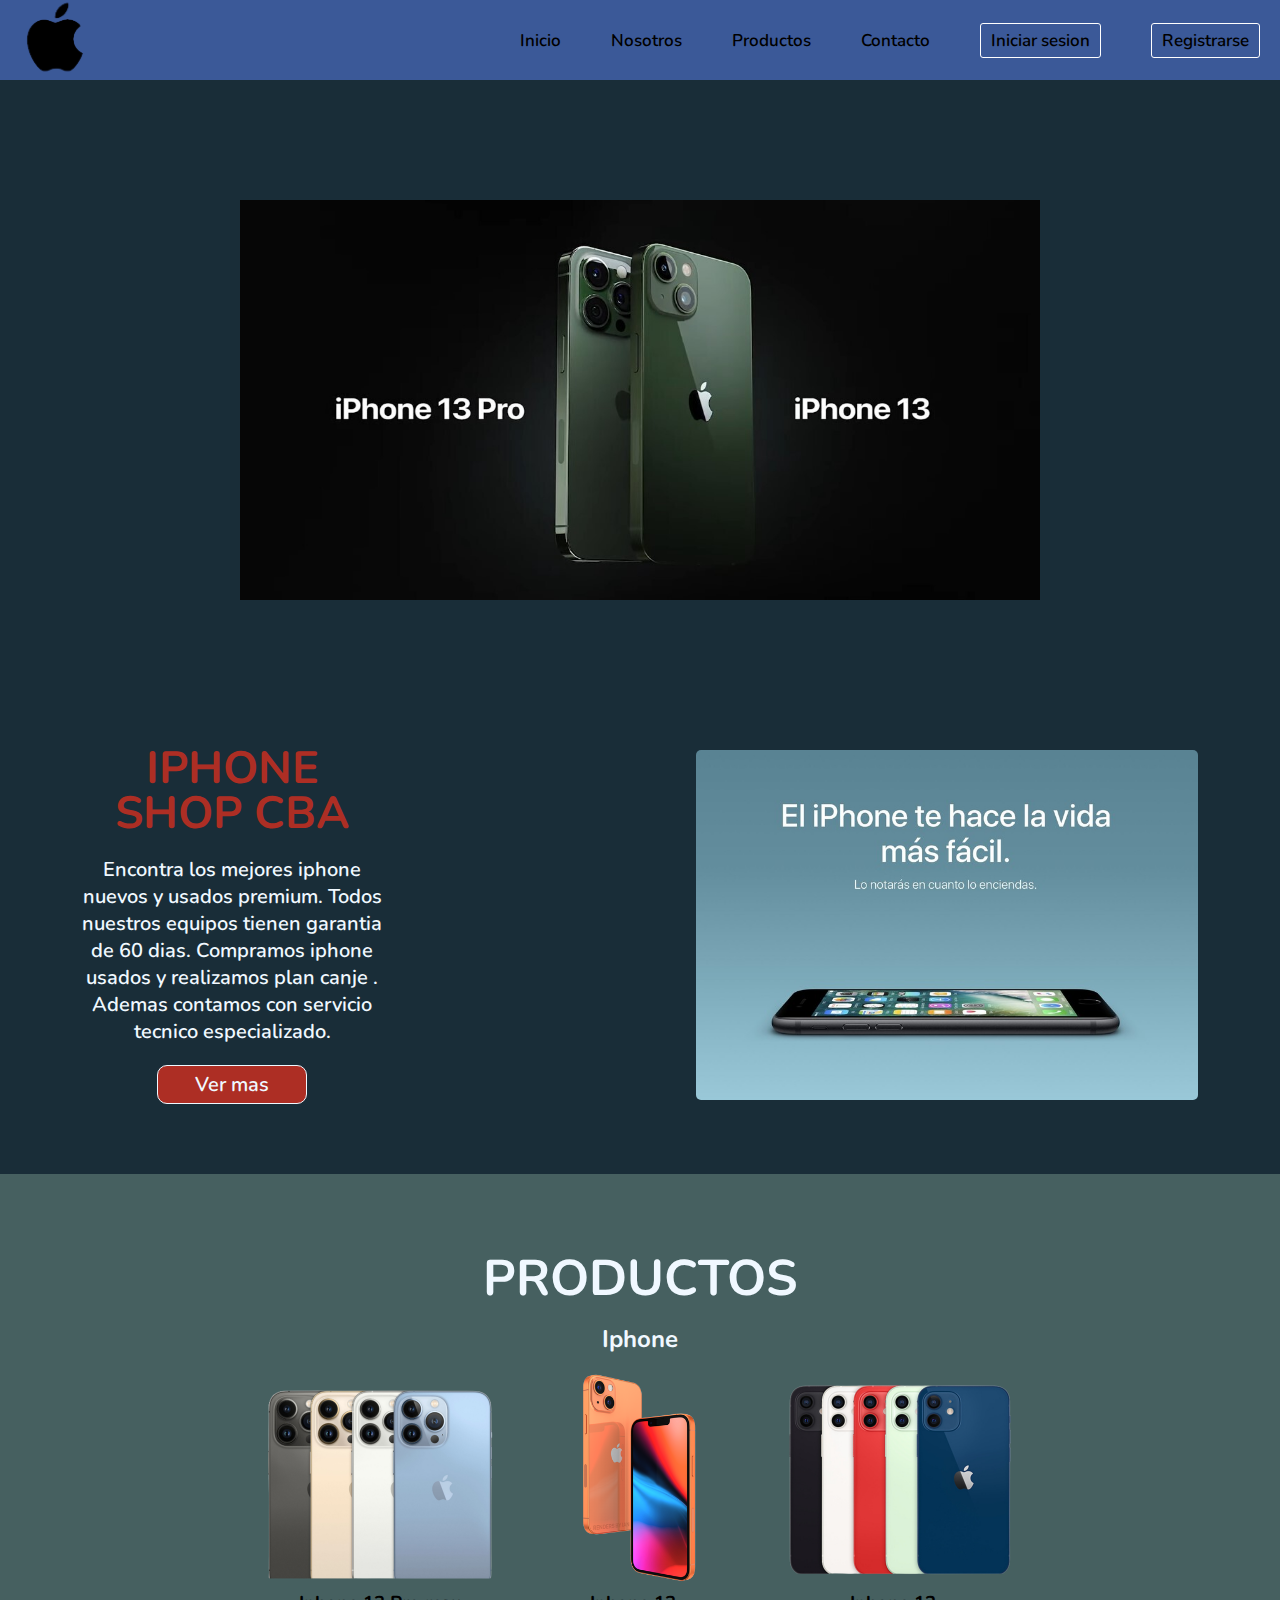
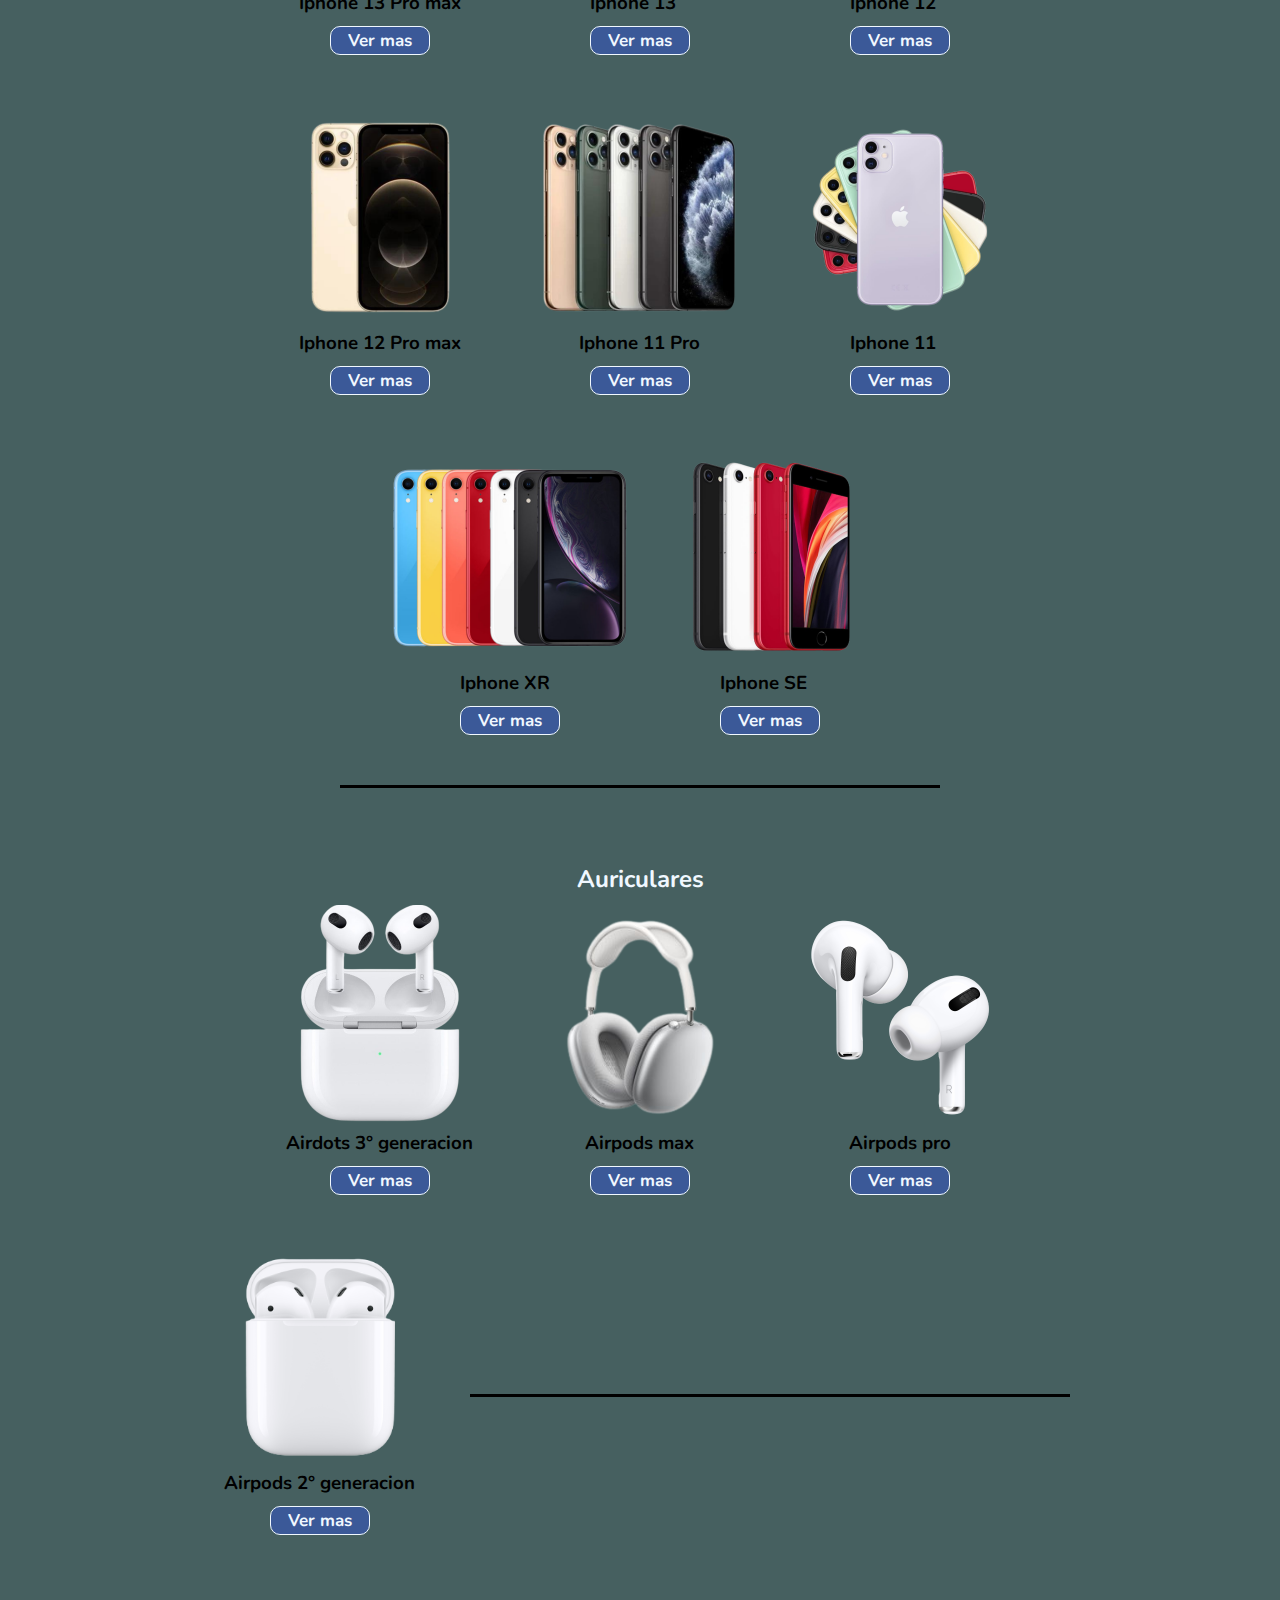
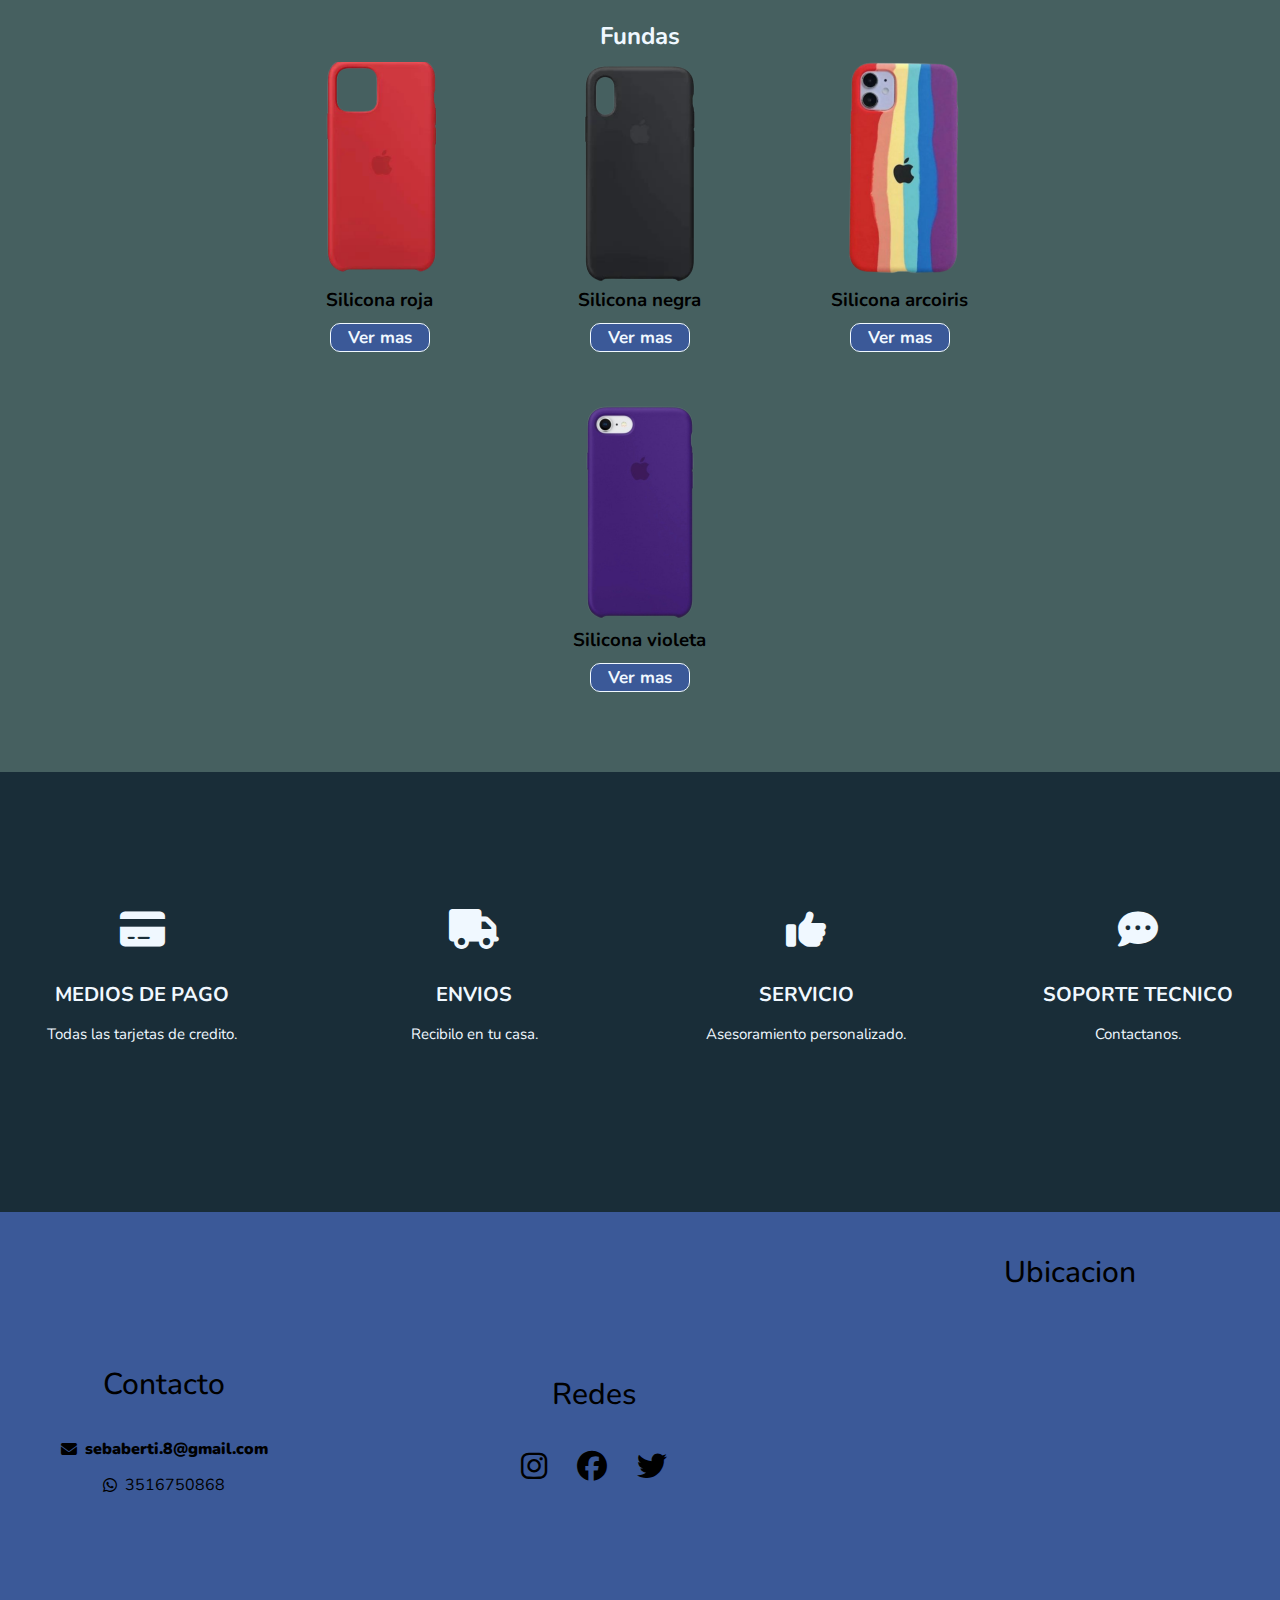
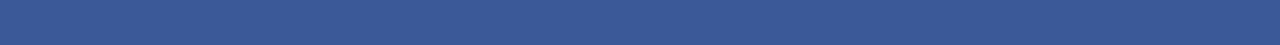
<file: index.html>
<!DOCTYPE html>
<html lang="en">
  <head>
    <meta charset="UTF-8" />
    <meta http-equiv="X-UA-Compatible" content="IE=edge" />
    <meta name="viewport" content="width=device-width, initial-scale=1.0" />
    <link
      rel="stylesheet"
      href="https://cdnjs.cloudflare.com/ajax/libs/font-awesome/6.1.1/css/all.min.css"
    />
    <link rel="stylesheet" href="style.css" />
    <title>Iphone shop cba</title>
  </head>
  <body>
    <!-- header -->
    <div class="section-container header-container">
      <header class="header">
        <div class="logo-container">
          <a href="index.html">
            <img src="./img/logo6-removebg-preview (2).png" alt="logo iphone"
          /></a>
        </div>
        <nav class="navbar">
          <label for="toggle-menu"><i class="fas fa-bars"></i></label>
          <input type="checkbox" id="toggle-menu" />
          <ul class="navbar-list">
            <li class="menu-item item-link"><a href="#">Inicio</a></li>
            <li class="menu-item item-link"><a href="#about-us">Nosotros</a></li>
            <li class=" menu-item item-link"><a href="#products">Productos</a></li>
            <li class=" menu-item item-link"><a href="#contacto">Contacto</a></li>
            <li class="register"><a href="inicio.html">Iniciar sesion</a></li>
            <li class="register"><a href="registro.html">Registrarse</a></li>
          </ul>
        </nav>
      </header>
    </div>
    <!-- Hero -->
    <div class="section-container">
      <section class="section" >
        <div class="slider-frame" id="hero">
          <ul>
            <li><img src="./img/slider50.jpeg" alt="" /></li>
            <li><img src="./img/ST-slider-desktop.jpg" alt="" /></li>
            <li><img src="./img/slider3-airpods-pro.jpg" alt="" /></li>
            <li>
              <img
                src="./img/slider1111111.jpg"
                alt=""
              />
            </li>
          </ul>
        </div>
      </section>
    </div>
    <!-- About us -->
    <div class="section-container">
      <section class="section" id="about-us">
        <div class="description-container">
          <div class="text-container">
            <h1>IPHONE SHOP CBA</h1>
            <p>
              Encontra los mejores iphone nuevos y usados premium. Todos nuestros equipos tienen garantia de 60 dias. Compramos iphone usados y realizamos plan canje . Ademas contamos con servicio tecnico especializado.
            </p>
            <a href="#products" class="primary-button">Ver mas</a>
          </div>
          
        </div>
        <div class="img-container"></div>
      </section>
    </div>
    <!-- Products iphone -->
    <div class="section-container-i">
      <section class="section" id="products">
        <div class="title-container">
          <h2 class="section-title">Productos</h2>
        </div>
        <h2 class="section-title-i">Iphone</h2>        <div class="product-cards-container">
        <div class="product-card">
          <div class="product-card-img"></div>
          <div class="product-content">
            <h3>Iphone 13 Pro max</h3>
            <a href="#" class="btn-products">Ver mas</a>
          </div>
        </div>
        <div class="product-card">
          <div class="product-card-img"></div>
          <div class="product-content">
            <h3>Iphone 13</h3>
            <a href="#" class="btn-products">Ver mas</a>
          </div>
        </div>
        <div class="product-card">
          <div class="product-card-img"></div>
          <div class="product-content">
            <h3>Iphone 12</h3>
            <a href="#" class="btn-products">Ver mas</a>
          </div>
        </div>
        <div class="product-card">
          <div class="product-card-img"></div>
          <div class="product-content">
            <h3>Iphone 12 Pro max</h3>
            <a href="#" class="btn-products">Ver mas</a>
          </div>
        </div>
        <div class="product-card">
          <div class="product-card-img"></div>
          <div class="product-content">
            <h3>Iphone 11 Pro</h3>
            <a href="#" class="btn-products">Ver mas</a>
          </div>
        </div>
        <div class="product-card">
          <div class="product-card-img"></div>
          <div class="product-content">
            <h3>Iphone 11</h3>
            <a href="#" class="btn-products">Ver mas</a>
          </div>
        </div>
        <div class="product-card">
          <div class="product-card-img"></div>
          <div class="product-content">
            <h3>Iphone XR</h3>
            <a href="#" class="btn-products">Ver mas</a>
          </div>
        </div>
        <div class="product-card">
          <div class="product-card-img"></div>
          <div class="product-content">
            <h3>Iphone SE</h3>
            <a href="#" class="btn-products">Ver mas</a>
          </div>
        </div>
        <span class="divider"></span>
      </section>

      <!-- products auriculares -->

      <div class="section-container-a">
        <section class="section section-a" id="">
          <div class="title-container-a">
            <h2 class="section-title-a">Auriculares</h2>
          </div>
          <div class="product-cards-container-a">
          <div class="product-card-a">
            <div class="product-card-img-a"></div>
            <div class="product-content-a">
              <h3>Airdots 3° generacion</h3>
              <a href="#" class="btn-products">Ver mas</a>
            </div>
          </div>
          <div class="product-card-a">
            <div class="product-card-img-a"></div>
            <div class="product-content-a">
              <h3>Airpods max</h3>
              <a href="#" class="btn-products">Ver mas</a>
            </div>
          </div>
          <div class="product-card-a">
            <div class="product-card-img-a"></div>
            <div class="product-content-a">
              <h3>Airpods pro</h3>
              <a href="#" class="btn-products">Ver mas</a>
            </div>
          </div>
          <div class="product-card-a">
            <div class="product-card-img-a"></div>
            <div class="product-content-a">
              <h3>Airpods 2° generacion</h3>
              <a href="#" class="btn-products">Ver mas</a>
            </div>
          </div>
          <span class="divider"></span>
        </section>
        <!-- products fundas -->

        <div class="section-container-f">
          <section class="section section-f" id="">
            <div class="title-container-f">
              <h2 class="section-title-f">Fundas</h2>
            </div>
            <div class="product-cards-container-f">
            <div class="product-card-f">
              <div class="product-card-img-f"></div>
              <div class="product-content-f">
                <h3>Silicona roja</h3>
                <a href="#" class="btn-products">Ver mas</a>
              </div>
            </div>
            <div class="product-card-f">
              <div class="product-card-img-f"></div>
              <div class="product-content-f">
                <h3>Silicona negra</h3>
                <a href="#" class="btn-products">Ver mas</a>
              </div>
            </div>
            <div class="product-card-f">
              <div class="product-card-img-f"></div>
              <div class="product-content-f">
                <h3>Silicona arcoiris</h3>
                <a href="#" class="btn-products">Ver mas</a>
              </div>
            </div>
            <div class="product-card-f">
              <div class="product-card-img-f"></div>
              <div class="product-content-f">
                <h3>Silicona violeta</h3>
                <a href="#" class="btn-products">Ver mas</a>
              </div>
            </div>

          </section>
<!-- informacion -->
          <div class="section-container">
            <section class="section info-section">
                <div class="informacion">
                  <i class="fa-solid fa-credit-card"></i>
                  <h3>Medios de pago</h3>
                  <p>Todas las tarjetas de credito.</p>
                </div>
                <div class="informacion">
                  <i class="fa-solid fa-truck"></i>
                  <h3>Envios</h3>
                  <p>Recibilo en tu casa.</p>
                </div>
              <div class="informacion">
                <i class="fa-solid fa-thumbs-up"></i>
                <h3>servicio</h3>
                <p>Asesoramiento personalizado.</p>
              </div>
              <div class="informacion">
                <i class="fa-solid fa-comment-dots"></i>
              <h3>Soporte tecnico</h3>
              <p>Contactanos.</p>
            </div>
            </section>
          </div>

          <!-- footer -->
          
                <div class="container-footer" id="contacto">
                  <div class="elementos-footer">
                    <div class="contacto">
                      <h4>Contacto</h4>
                      <i class="fa-solid fa-envelope"><p>sebaberti.8@gmail.com</p></i>

                      <i class="fa-brands fa-whatsapp"><p>3516750868</p></i>
                  
                    </div>
                    <div class="redes">
                      <h4>Redes</h4>
                      <div class="icons">
                        <a href="https://www.instagram.com/iphone_shopcba/"> <i class="fa-brands fa-instagram"></i></a>
                        <a href="https://www.facebook.com/seba.berti.9"><i class="fa-brands fa-facebook"></i></a>
                        <a href="https://twitter.com/SebaBerti5"><i class="fa-brands fa-twitter"></i></a>
                      </div>
                    </div>
                    <div class="ubicacion">
                      <h4>Ubicacion</h4>
                      <div class="mapa">
                        <iframe src="https://www.google.com/maps/embed?pb=!1m18!1m12!1m3!1d3404.6449552872823!2d-64.1864382!3d-31.4239068!2m3!1f0!2f0!3f0!3m2!1i1024!2i768!4f13.1!3m3!1m2!1s0x9432a28f63cf2077%3A0xca71e10e4641086b!2sPaseo%20del%20Buen%20Pastor!5e0!3m2!1ses-419!2sar!4v1658094491367!5m2!1ses-419!2sar" width="100%" height="300" style="border:0;" allowfullscreen="" loading="lazy" referrerpolicy="no-referrer-when-downgrade"></iframe>
                      </div>
                    </div>
                  </div>

                </div>
          
  </body>
</html>
</file>
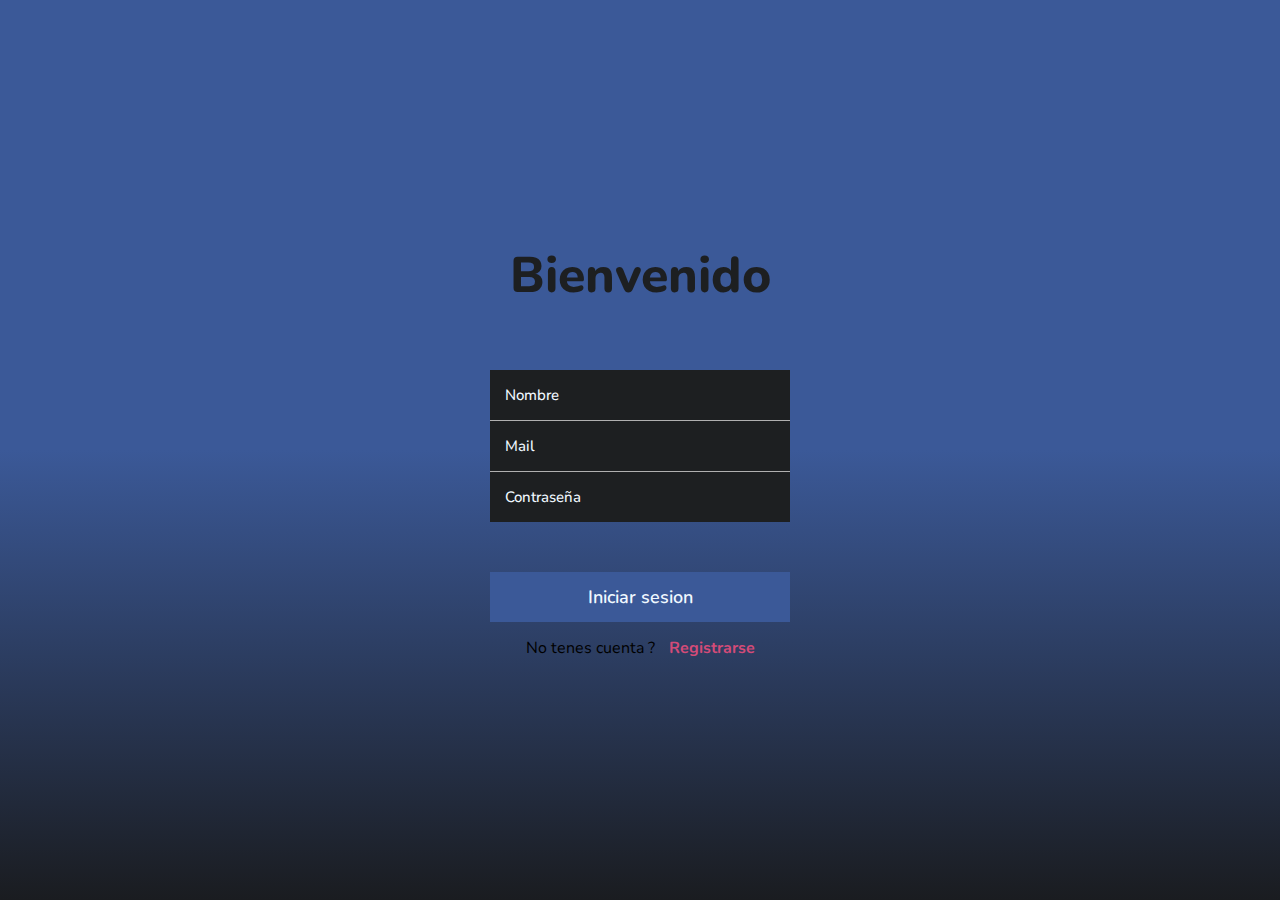
<file: inicio.html>
<!DOCTYPE html>
<html lang="en">
  <head>
    <meta charset="UTF-8" />
    <meta http-equiv="X-UA-Compatible" content="IE=edge" />
    <meta name="viewport" content="width=device-width, initial-scale=1.0" />
    <link rel="stylesheet" href="inicio.css" />
    <link
      rel="stylesheet"
      href="https://cdnjs.cloudflare.com/ajax/libs/animate.css/4.1.1/animate.min.css"
    />
    <title>Iniciar sesion</title>
  </head>
  <body>
    <div class="container">
      <header class="title">
        <h1 class="animate__animated animate__rubberBand">Bienvenido</h1>
      </header>
      <main class="login">
        <form>
          <input type="text" name="name" id="name" placeholder="Nombre" />
          <input
            class="email"
            type="email"
            name="email"
            id="email"
            placeholder="Mail"
          />
          <input
            type="password"
            name="password"
            id="password"
            placeholder="Contraseña"
          />
        </form>
      </main>
      <input type="submit" value="Iniciar sesion" class="btn" />
      <p>
        No tenes cuenta ?
        <a href="./registro.html" target="_blank">Registrarse</a>
      </p>
    </div>
  </body>
</html>
</file>
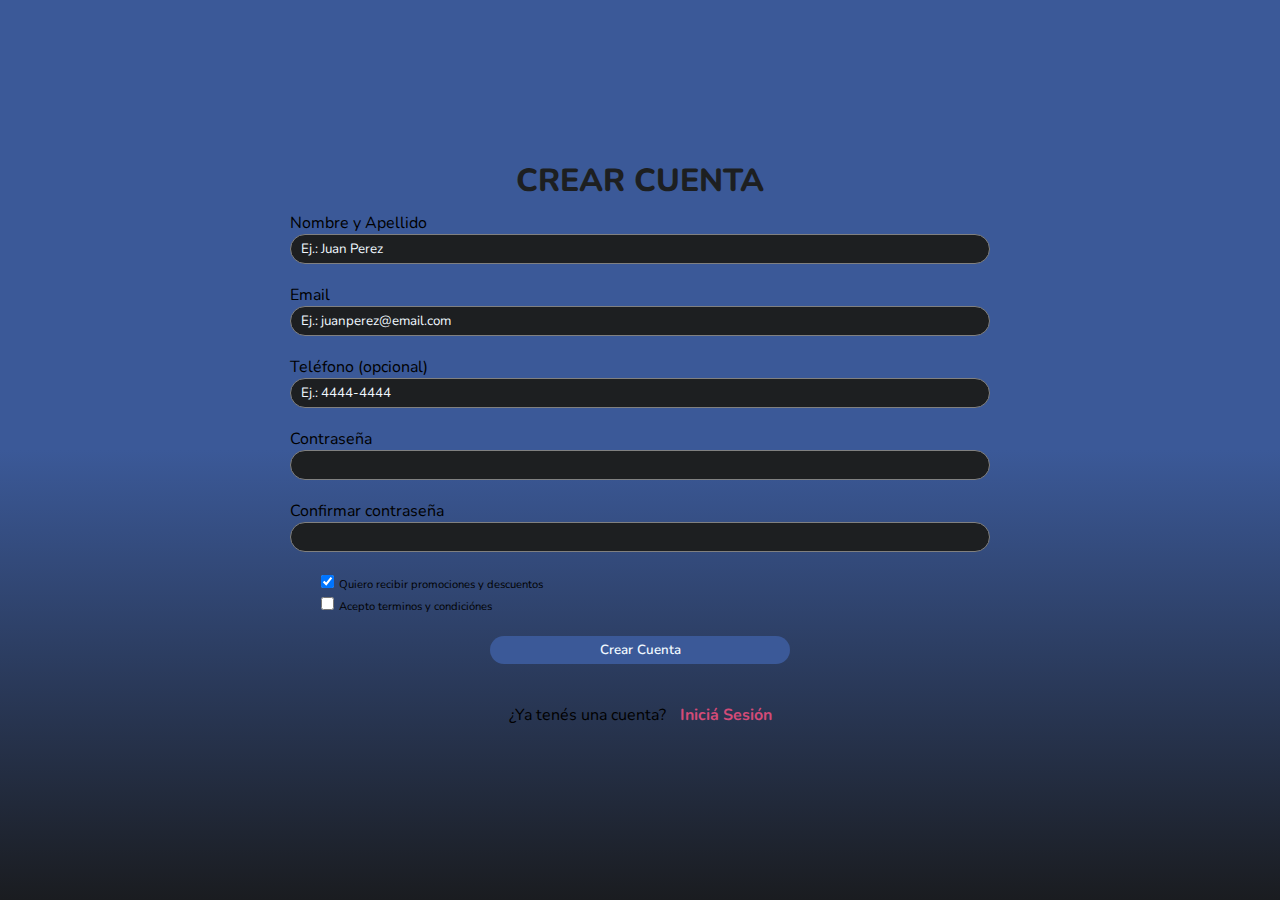
<file: registro.html>
<!DOCTYPE html>
<html lang="en">
  <head>
    <meta charset="UTF-8" />
    <meta http-equiv="X-UA-Compatible" content="IE=edge" />
    <meta name="viewport" content="width=device-width, initial-scale=1.0" />
    <link rel="stylesheet" href="registro.css" />
    <title>Registro</title>
  </head>
  <body>
    <div class="registro">
      <div class="reg-text">
        <h1>Crear Cuenta</h1>
      </div>
      <form action="">
        <div class="formulario">
          <li>
            <label for="nombre">Nombre y Apellido</label>
            <input
              type="text"
              id="nombre"
              placeholder="Ej.: Juan Perez"
              required
            />
          </li>
          <li>
            <label for="email">Email</label>
            <input
              type="text"
              id="email"
              placeholder="Ej.: juanperez@email.com"
              required
            />
          </li>
          <li>
            <label for="telefono">Teléfono (opcional)</label>
            <input type="tel" id="telefono" placeholder="Ej.: 4444-4444" />
          </li>
          <li>
            <label for="contraseña">Contraseña</label>
            <input type="password" id="contraseña" required />
          </li>
          <li>
            <label for="confirma-contra">Confirmar contraseña</label>
            <input type="password" id="confirma-contra" required />
          </li>
          <li class="checkbox">
            <div class="check">
              <input type="checkbox" id="comunicaciones" checked />
              <label for="comunicaciones"
                >Quiero recibir promociones y descuentos</label
              >
            </div>
            <div class="check">
              <input type="checkbox" id="requisitos" required />
              <label for="requisitos">Acepto terminos y condiciónes</label>
            </div>
          </li>
          <li>
            <input type="submit" value="Crear Cuenta" class="btn" />
          </li>
        </div>
        <div class="cuenta">
          <p>
            ¿Ya tenés una cuenta?
            <a href="./inicio.html" target="_blank">Iniciá Sesión</a>
          </p>
        </div>
      </form>
    </div>
  </body>
</html>
</file>
<file: style.css>
@import url("https://fonts.googleapis.com/css2?family=Nunito:ital,wght@0,300;0,400;0,500;0,600;0,700;0,800;0,900;1,200&family=Oswald:wght@200;300;400;600&display=swap");

* {
  padding: 0;
  margin: 0;
  box-sizing: border-box;
  text-decoration: none;
  list-style: none;
  font-family: "Nunito", sans-serif;
  background-color: ;
}

html {
  scroll-behavior: smooth;
  scroll-padding-top: 80px;
}

body {
  width: 100%;
  background-color: #192d38;
}

#cceeff :root {
}

.section-container {
  background-color: #192d38;
}

.section {
  display: flex;
  justify-content: center;
  align-items: center;
  margin: 0 auto;
  padding: 70px 0px;
  width: 95%;
  max-width: 1300px;
}

/* header */
.header-container {
  position: sticky;
  top: 0%;
  z-index: 9999;
  background-color: #3b5998;
}

.header {
  margin: 0 auto;
  max-width: 1300px;
  height: 80px;
  display: flex;
  justify-content: space-between;
  align-items: center;
  padding: 0px 20px 0px 0px;
  background-color: ;
}

.logo-container {
  height: 100%;
  display: flex;
  align-items: center;
  padding-right: 70px;
}

.logo-container img {
  height: 110px;
  cursor: pointer;
}

.navbar,
.navbar-list {
  display: flex;
  align-items: center;
  justify-content: center;
}

.navbar-list {
  gap: 50px;
}

.navbar i {
  font-size: 40px;
  color: white;
  cursor: pointer;
  display: none;
}

#toggle-menu {
  display: none;
}

.navbar a {
  color: black;
  font-size: 17px;
  font-weight: 600;
}

.register {
  border: 1px solid white;
  font-size: 14px;
  padding: 5px 10px;
  border-radius: 3px;
  transition: all 0.3s linear;
}

.register:hover {
  background-color: white;
  color: grey;
  transition: all 0.3s linear;
  font-weight: 500;
}

@media (max-width: 992px) {
  .header {
    padding: 0px 50px 0px 10px;
    display: flex;
    justify-content: space-between;
    align-items: center;
  }

  .navbar i {
    display: block;
    color: black;
  }

  .navbar-list {
    position: absolute;
    background-color: black;
    flex-direction: column;
    top: 80px;
    right: 0;
    width: 100%;
    height: calc(100vh - 80px);
    display: none;
    z-index: 9999;
    gap: 50px;
  }

  .navbar a {
    color: aliceblue;
  }

  #toggle-menu:checked + .navbar-list {
    display: flex;
  }

  .logo-container img {
    height: 80px;
    margin-left: 10px;
  }
}

/* Hero */

h1 {
  text-align: center;
}

.slider-frame {
  width: 800px;
  height: auto;
  margin: 50px auto 0;
  overflow: hidden;
}

.slider-frame ul {
  display: flex;
  padding: 0;
  width: 400%;

  animation: slide 20s infinite alternate ease-in-out;
}

.slider-frame li {
  width: 100%;
  list-style: none;
}

.slider-frame img {
  width: 100%;
  height: 400px;
}

@keyframes slide {
  0% {
    margin-left: 0;
  }
  20% {
    margin-left: 0;
  }

  25% {
    margin-left: -100%;
  }
  45% {
    margin-left: -100%;
  }

  50% {
    margin-left: -200%;
  }
  70% {
    margin-left: -200%;
  }

  75% {
    margin-left: -300%;
  }
  100% {
    margin-left: -300%;
  }
}

@media (min-width: 1400px) {
  .slider-frame {
    width: 1300px;
    height: 600px;
  }
}

/* About us */

#about-us {
  justify-content: space-between;
  gap: 20px;
  padding: 70px 50px;
}

#about-us p {
  font-size: 20px;
  font-weight: 600;
  color: aliceblue;
}

.description-container {
  display: flex;
  flex-direction: column;
  gap: 40px;
  flex: 1 1 50%;
}

.text-container {
  max-width: max(40%, 300px);
}

.text-container p {
  margin: 20px auto 20px auto;
  text-align: center;
  font-size: 300px;
  font-weight: 300;
}

.primary-button {
  background: #ad2e24;
  padding: 5px 20px;
  border: 1px solid aliceblue;
  border-radius: 10px;
  max-width: max(40%, 150px);
  display: flex;
  justify-content: center;
  align-items: center;
  margin: 20px auto 0 auto;
  font-weight: 600;
  font-size: 20px;
  text-decoration: none;
  color: aliceblue;
}

.text-container h1 {
  font-weight: 700;
  font-size: 45px;
  line-height: 45px;
  color: #ad2e24;
}

.img-container {
  background-image: url(./img/slideriphone3.jpg);
  background-position: center;
  background-repeat: no-repeat;
  background-size: cover;
  min-width: 350px;
  width: 45%;
  height: 350px;
  border-radius: 5px;
}

@media (max-width: 768px) {
  #about-us {
    display: flex;
    flex-wrap: wrap;
  }

  .img-container {
    display: none;
  }

  .description-container {
    justify-content: center;
    align-items: center;
  }

  .text-container {
    display: flex;
    flex-direction: column;
    justify-content: center;
    align-items: center;
    text-align: center;
  }
}

/* Products */
#products {
  flex-direction: column;
  gap: 10px;
}

.section-container-i {
  background: #466060;
}

.title-container {
  display: flex;
  justify-content: center;
}

.section-container h3 {
  color: aliceblue;
}

.product-cards-container {
  display: flex;
  align-items: center;
  justify-content: center;
  flex-wrap: wrap;
  width: 80%;
  gap: 40px;
}

.product-card {
  display: flex;
  align-items: center;
  justify-content: center;
  flex-direction: column;
  width: 220px;
  height: 300px;
}

.product-card-img {
  width: 250px;
  height: 300px;
  background-size: cover;
  background-position: center;
}

.btn-products {
  background: #3b5998;
  padding: 2px 15px;
  border: 1px solid aliceblue;
  border-radius: 10px;
  width: 100px;
  display: flex;
  justify-content: center;
  align-items: center;
  font-weight: 700;
  font-size: 17px;
  text-decoration: none;
  color: aliceblue;
  margin: 10px auto;
}

.section-title {
  font-size: 50px;
  display: flex;
  text-align: center;
  justify-content: center;
  align-items: center;
  color: aliceblue;
  text-transform: uppercase;
}

.section-title-i {
  color: aliceblue;
}
.product-card:first-child .product-card-img {
  background-image: url(./img/iphone13pro-max-varios-sf.png);
}

.product-card:nth-child(2) .product-card-img {
  background-image: url(./img/iphone13-sf.png);
}

.product-card:nth-child(3) .product-card-img {
  background-image: url(./img/iphone12varios-removebg-preview.png);
}

.product-card:nth-child(4) .product-card-img {
  background-image: url(./img/iphone12pro-removebg-preview.png);
}

.product-card:nth-child(5) .product-card-img {
  background-image: url(./img/iphone11pro-removebg-preview.png);
}

.product-card:nth-child(6) .product-card-img {
  background-image: url(./img/iphone11-removebg-preview.png);
}

.product-card:nth-child(7) .product-card-img {
  background-image: url(./img/iphonexr-removebg-preview.png);
}

.product-card:nth-child(8) .product-card-img {
  background-image: url(./img/iphone-se-removebg-preview.png);
}

.divider {
  width: min(90%, 600px);
  height: 3px;
  background: black;
}

/* section auriculares */
.section-container-a {
  background: #466060;
}
.section-a {
  flex-direction: column;
  gap: 10px;
  padding-top: 5px;
}

.title-container-a {
  display: flex;
  justify-content: center;
  color: aliceblue;
}

.product-cards-container-a {
  display: flex;
  align-items: center;
  justify-content: center;
  flex-wrap: wrap;
  width: 80%;
  gap: 40px;
}

.product-card-a {
  display: flex;
  align-items: center;
  justify-content: center;
  flex-direction: column;
  width: 220px;
  height: 300px;
}

.product-card-img-a {
  width: 250px;
  height: 300px;
  background-size: cover;
  background-position: center;
}

.product-card-a:first-child .product-card-img-a {
  background-image: url(./img/airdots3generacion-sf.png);
}

.product-card-a:nth-child(2) .product-card-img-a {
  background-image: url(./img/AirPods_Max_Silver_PDP_Image_Position-2__en-US-300x300-removebg-preview.png);
}

.product-card-a:nth-child(3) .product-card-img-a {
  background-image: url(./img/airpods_pro_PDP_US_1-removebg-preview.png);
}

.product-card-a:nth-child(4) .product-card-img-a {
  background-image: url(./img/airpods2generacion-sf.png);
}

/* products fundas */
.section-container-f {
  background: #466060;
}

.section-f {
  flex-direction: column;
  gap: 10px;
  padding-top: 5px;
}

.title-container-f {
  display: flex;
  justify-content: center;
}

.section-title-f {
  color: aliceblue;
}

.product-cards-container-f {
  display: flex;
  align-items: center;
  justify-content: center;
  flex-wrap: wrap;
  width: 80%;
  gap: 40px;
}

.product-card-f {
  display: flex;
  align-items: center;
  justify-content: center;
  flex-direction: column;
  width: 220px;
  height: 300px;
}

.product-card-img-f {
  width: 250px;
  height: 300px;
  background-size: cover;
  background-position: center;
}

.product-card-f:first-child .product-card-img-f {
  background-image: url(./img/fundaiphoneroja-removebg-preview.png);
}

.product-card-f:nth-child(2) .product-card-img-f {
  background-image: url(./img/funda-siliconecasenegra-removebg-preview.png);
}

.product-card-f:nth-child(3) .product-card-img-f {
  background-image: url(./img/fundasiliconarainbow-removebg-preview.png);
}

.product-card-f:nth-child(4) .product-card-img-f {
  background-image: url(./img/fundasiliconecaseazul-removebg-preview.png);
}

@media (max-width: 992px) {
  .product-cards-container {
    width: 100%;
  }
}

/* informacion */
.info-section {
  display: flex;
  justify-content: space-between;
  align-items: center;
  max-width: 1300px;
  width: 95%;
  flex-wrap: wrap;
  gap: 10px;
  margin: 0 auto;
}

.info-section h3 {
  font-size: 20px;
  text-align: center;
  text-transform: uppercase;
}

.info-section p {
  text-align: center;
  font-size: 15px;
  max-width: 300px;
  margin: 1rem auto 2rem auto;
  color: aliceblue;
}

.fa-solid.fa-truck,
.fa-solid.fa-thumbs-up,
.fa-solid.fa-credit-card,
.fa-solid.fa-comment-dots {
  color: aliceblue;
  font-size: 40px;
  margin-bottom: 2rem;
}

.informacion {
  display: flex;
  flex-direction: column;
  justify-content: center;
  align-items: center;
  width: 220px;
  height: 300px;
}

.fa-solid.fa-truck:hover,
.fa-solid.fa-thumbs-up:hover,
.fa-solid.fa-credit-card:hover,
.fa-solid.fa-comment-dots:hover {
  color: #ad2e24;
}

@media (max-width: 490px) {
  .info-section {
    display: flex;
    justify-content: center;
    align-items: center;
  }
}

/* footer */

.container-footer {
  display: flex;
  flex-wrap: wrap;
  justify-content: center;
  align-items: center;
  gap: 70px;
  background: #3b5998;
  padding: 30px;
}

.elementos-footer {
  display: flex;
  flex-wrap: wrap;
  flex-direction: row;
  justify-content: space-between;
  align-items: center;
  margin: 0 auto;
  max-width: 1300px;
  width: 95%;
}

.contacto {
  display: flex;
  flex-direction: column;
  justify-content: center;
  align-items: center;
  text-align: center;
  gap: 20px;
}

.contacto h4 {
  font-size: 30px;
  font-weight: 500;
  padding-bottom: 16px;
}

.fa-brands.fa-whatsapp {
  display: flex;
  gap: 8px;
}

.fa-solid.fa-envelope {
  display: flex;
  gap: 8px;
}

.redes {
  display: flex;
  flex-direction: column;
  text-align: center;
  justify-content: center;
  align-items: center;
  gap: 20px;
}

.redes h4 {
  font-size: 30px;
  font-weight: 500;
  padding-bottom: 16px;
}

.icons {
  display: flex;
  gap: 30px;
}

.fa-brands.fa-instagram,
.fa-brands.fa-facebook,
.fa-brands.fa-twitter {
  color: black;
  font-size: 30px;
}

.fa-brands.fa-instagram:hover {
  transition: all 0.3s;
  transform: scale(1.2);
  color: rgb(253, 86, 44);
}

.fa-brands.fa-facebook:hover {
  transition: all 0.3s;
  transform: scale(1.2);
  color: blue;
}

.fa-brands.fa-twitter:hover {
  transition: all 0.3s;
  transform: scale(1.2);
  color: #00acee;
}

.ubicacion {
  display: flex;
  flex-direction: column;
  justify-content: center;
  text-align: center;
  width: 300px;
}

.ubicacion h4 {
  font-size: 30px;
  font-weight: 500;
  margin-bottom: 16px;
  padding-top: 10px;
}

@media (max-width: 992px) {
  .elementos-footer {
    display: flex;
    flex-direction: column;
    justify-content: center;
    align-items: center;
  }
  .contacto {
    margin-top: 80px;
    margin-bottom: 80px;
  }

  .redes {
    margin-bottom: 80px;
  }
}

@media (max-width: 385px) {
  .ubicacion {
    width: auto;
  }
}
/* animaciones navbar */

.menu-item {
  position: relative;
}

.navbar-list .item-link::after {
  content: "";
  height: 3px;
  width: 100%;
  background: aliceblue;
  position: absolute;
  bottom: 0;
  left: 0;
  transform: scaleX(0);
  transform-origin: bottom right;
  transition: transform 0.15s linear;
}
.navbar-list .item-link:hover::after {
  transform-origin: bottom left;
  transform: scaleX(1);
}
</file>
<file: inicio.css>
@import url("https://fonts.googleapis.com/css2?family=Nunito:ital,wght@0,300;0,400;0,500;0,600;0,700;0,800;0,900;1,200&family=Oswald:wght@200;300;400;600&display=swap");

* {
  padding: 0;
  margin: 0;
  box-sizing: border-box;
  text-decoration: none;
  list-style: none;
  font-family: "Nunito", sans-serif;
}

html {
  scroll-behavior: smooth;
}

.container {
  display: flex;
  flex-direction: column;
  justify-content: center;
  align-items: center;
  height: 100vh;
  background: rgb(59, 89, 152);
  background: linear-gradient(
    180deg,
    rgba(59, 89, 152, 1) 50%,
    rgba(26, 28, 32, 1) 100%
  );
}

.title {
  display: flex;
  flex-direction: column;
  text-align: center;
  padding-bottom: 50px;
  color: rgb(29, 31, 33);
}

.title h1 {
  font-size: 50px;
  padding-bottom: 10px;
  font-weight: 800;
  color: rgb(29, 31, 33);
}

.login {
  display: flex;
  flex-direction: column;
  justify-content: center;
  align-items: center;
  margin-bottom: 50px;
}

form {
  display: flex;
  flex-direction: column;
}

input {
  border: none;
  padding: 15px;
  width: 300px;
  background: rgb(29, 31, 33);
  color: aliceblue;
  font-family: "Nunito", sans-serif;
  font-weight: 500;
  font-size: 15px;
  text-align: left;
}

input:focus {
  outline: none;
}

.email {
  border-top: 1px solid rgb(176, 176, 176);
  border-bottom: 1px solid rgb(176, 176, 176);
}

.btn {
  background: #3b5998;
  color: aliceblue;
  padding: 0.8rem;
  margin-bottom: 0.5rem;
  font-weight: 600;
  cursor: pointer;
  text-align: center;
  margin-bottom: 15px;
  cursor: pointer;
  font-size: 18px;
}

a {
  color: #d34b78;
  text-decoration: none;
  padding-left: 10px;
  font-weight: 700;
}

input::placeholder {
  color: aliceblue;
}

.btn:hover {
  transform: scale(1.1);
  transition: all 0.3s;
}
</file>
<file: registro.css>
@import url("https://fonts.googleapis.com/css2?family=Nunito:ital,wght@0,300;0,400;0,500;0,600;0,700;0,800;0,900;1,200&family=Oswald:wght@200;300;400;600&display=swap");

* {
  padding: 0;
  margin: 0;
  box-sizing: border-box;
  text-decoration: none;
  list-style: none;
  font-family: "Nunito", sans-serif;
}

html {
  scroll-behavior: smooth;
}

.registro {
  display: flex;
  flex-direction: column;
  justify-content: center;
  margin: 0 auto;
  background: rgb(59, 89, 152);
  background: linear-gradient(
    180deg,
    rgba(59, 89, 152, 1) 50%,
    rgba(26, 28, 32, 1) 100%
  );
  height: 100vh;
}

.reg-text h1 {
  text-align: center;
  text-transform: uppercase;
  margin-top: 15px;
  font-weight: 800;
  color: rgb(29, 31, 33);
}

.formulario label {
  width: 700px;
  max-width: 80%;
  margin: 0 auto;
}
.formulario li {
  list-style-type: none;
  display: flex;
  flex-direction: column;
  padding: 10px 30px;
}

.formulario input {
  width: 700px;
  max-width: 80%;
  border: 1px solid grey;
  padding: 5px 10px;
  border-radius: 30px;
  margin: 0 auto;
  background: rgb(29, 31, 33);
  color: aliceblue;
}
input:focus {
  border: 1.5px solid aliceblue;
  margin: 0 auto;
  outline: none;
}

.formulario .btn {
  background: rgb(59, 89, 152);
  align-items: center;
  margin: 0 auto;
  width: 300px;
  border: none;
  color: aliceblue;
  font-weight: 600;
  cursor: pointer;
}

.btn:hover {
  transform: scale(1.1);
  transition: all 0.3s;
}

.formulario .checkbox {
  display: flex;
  flex-direction: column;
  width: 700px;
  max-width: 70%;
  margin: 0 auto;
}

.check label {
  width: 500px;
  font-size: 0.7rem;
}

.check input[type="checkbox"] {
  width: 15px;
}

.cuenta {
  margin: 30px 0;
  text-align: center;
}
.cuenta a {
  text-decoration: none;
  color: #d34b78;
  font-weight: 700;
  padding-left: 10px;
}

input::placeholder {
  color: aliceblue;
}
</file>
